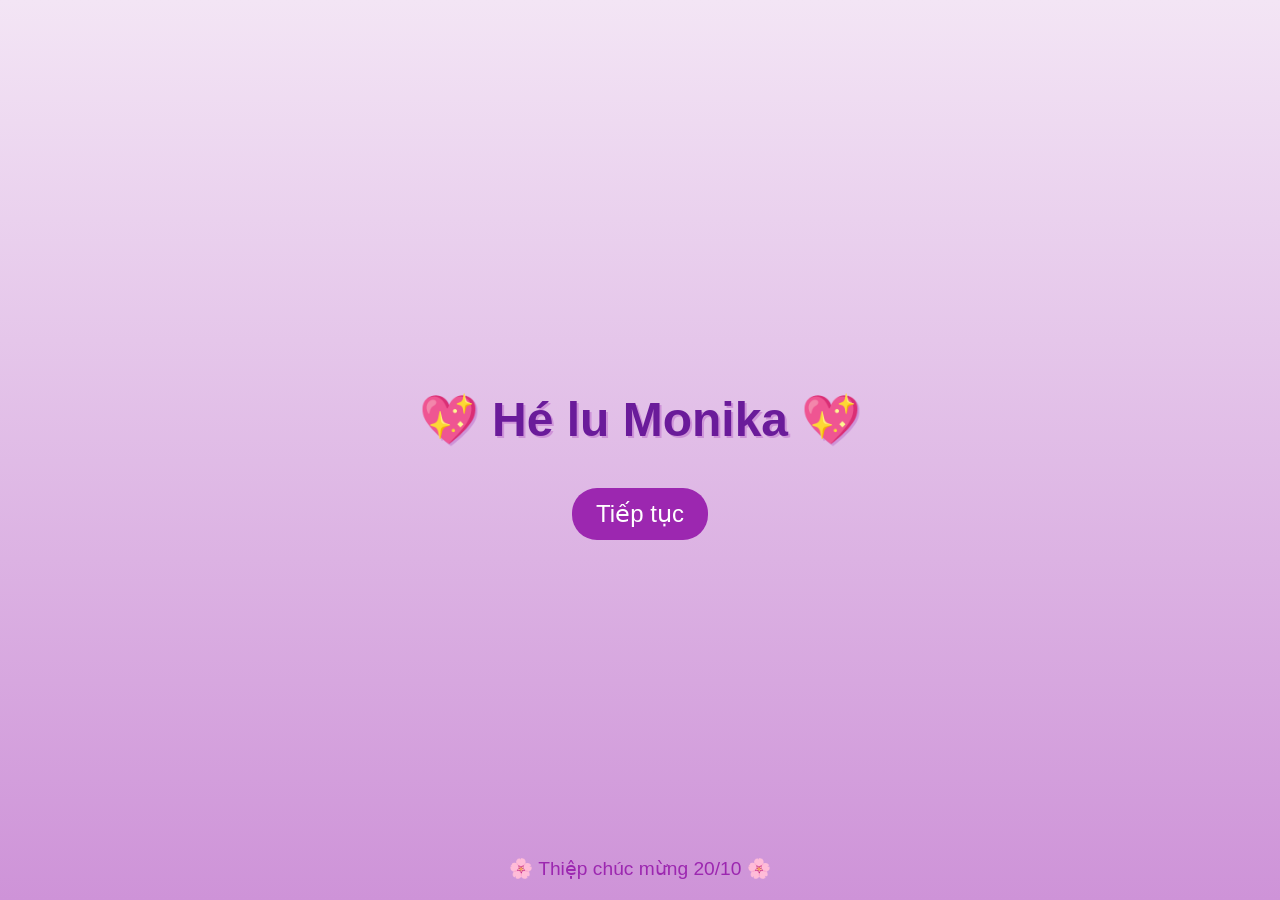
<file: index.html>
<!DOCTYPE html>
<html lang="vi">
<style>
  body {
    margin: 0;
    height: 100vh;
    display: flex;
    flex-direction: column;
    justify-content: center;
    align-items: center;
    background: linear-gradient(180deg, #f3e5f5, #ce93d8); /* nền tím nhạt */
    font-family: 'Poppins', sans-serif;
    overflow: hidden;
  }

  h1 {
    color: #6a1b9a; 
    font-size: 2.2em;
    margin-bottom: 20px;
    text-shadow: 2px 2px #ce93d8; 
    text-align: center;
  }

  input {
    padding: 12px 20px;
    border: 2px solid #9c27b0; 
    border-radius: 25px;
    font-size: 1.1em;
    outline: none;
    text-align: center;
    width: 260px;
    transition: 0.3s;
    background-color: #f8f0f8; 
  }

  input:focus {
    border-color: #7b1fa2;
    box-shadow: 0 0 10px #ce93d8;
  }

  button {
    margin-top: 20px;
    padding: 10px 30px;
    background: #9c27b0;
    color: rgb(255, 255, 255);
    font-size: 1.1em;
    border: none;
    border-radius: 25px;
    cursor: pointer;
    transition: 0.3s;
  }

  button:hover {
    background: #ba68c8; 
    transform: scale(1.1);
  }

  footer {
    position: absolute;
    bottom: 20px;
    color: #9c27b0;
    font-size: 0.9em;
  }

  .flower {
    position: fixed;
    top: -10px;
    color: #ce93d8; /* hoa màu tím nhạt */
    animation: fall linear forwards;
    z-index: 999;
    font-size: 22px;
    opacity: 0.8;
  }

  @keyframes fall {
    to {
      transform: translateY(110vh) rotate(360deg);
      opacity: 0;
    }
  }
</style>

<body>
  <h1 style="font-size: 3em;">💖 Hé lu Monika 💖</h1>
  <button onclick="goNext()" style="font-size: 1.5em; padding: 0.5em 1em;">Tiếp tục </button>

  <footer style="font-size: 1.2em;">🌸 Thiệp chúc mừng 20/10 🌸</footer>

  <script>
    function goNext() {
      const name = "Monika"; 
      localStorage.setItem("receiverName", name);
      window.location.href = "intro.html";
    }

    const flowers = ["🌸","🌷","🌺","💮","🌼"];
    setInterval(() => {
      const f = document.createElement("div");
      f.className = "flower";
      f.textContent = flowers[Math.floor(Math.random() * flowers.length)];
      f.style.left = Math.random() * 100 + "vw";
      f.style.animationDuration = 3 + Math.random() * 5 + "s";
      f.style.position = "fixed";   // chắc chắn rơi trên màn hình
      f.style.fontSize = (20 + Math.random() * 20) + "px"; // hoa cũng lớn hơn
      document.body.appendChild(f);
      setTimeout(() => f.remove(), 8000);
    }, 400);
  </script>
</body>

</html>
</file>
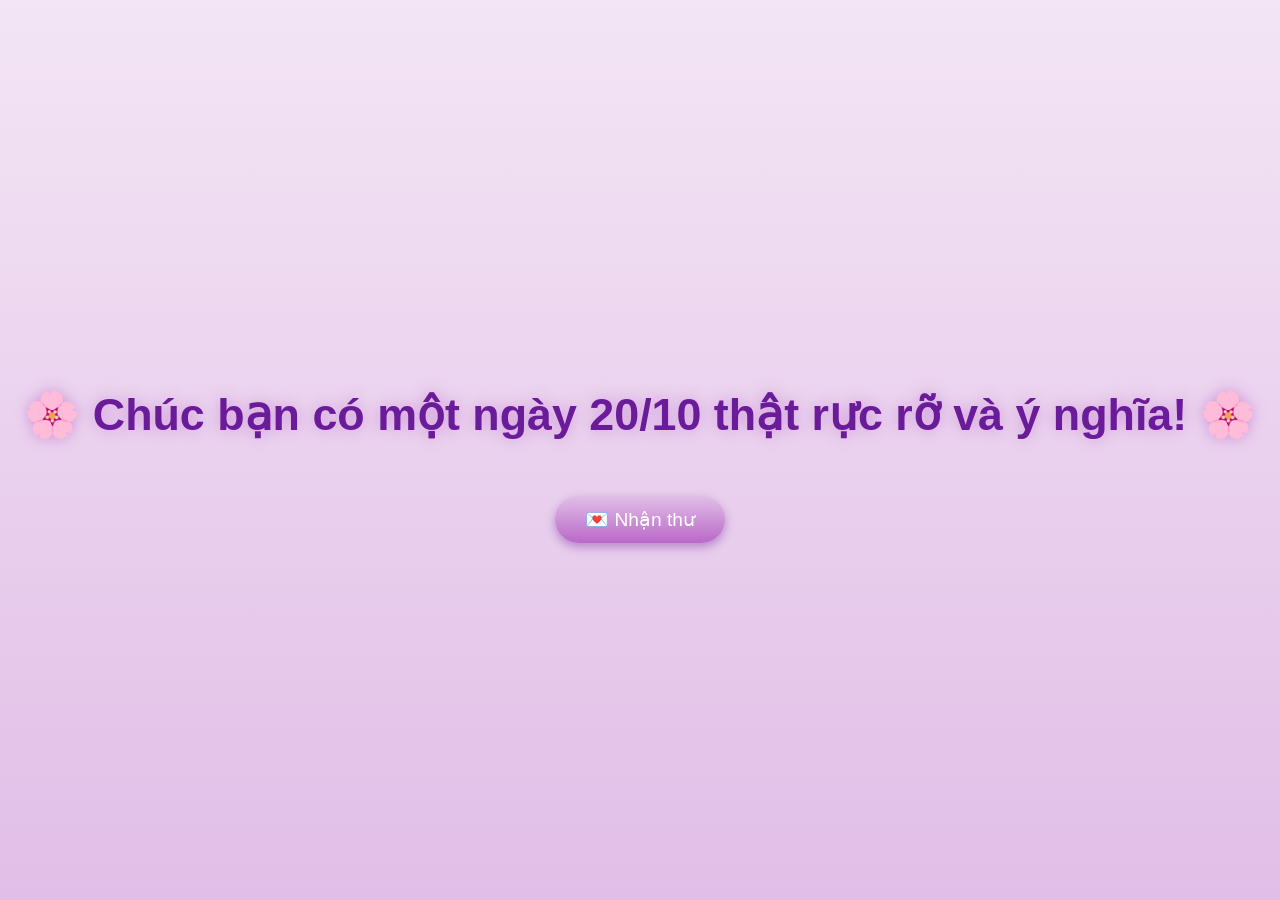
<file: intro.html>
<!DOCTYPE html>
<html lang="vi">
<head>
  <meta charset="UTF-8">
  <meta name="viewport" content="width=device-width, initial-scale=1.0">
  <title>Chúc mừng 20/10 💐</title>
  <style>
    body {
      margin: 0;
      height: 100vh;
      background: linear-gradient(180deg, #f3e5f5, #e1bee7); /* tím nhạt → tím dịu */
      display: flex;
      flex-direction: column;
      justify-content: center;
      align-items: center;
      overflow: hidden;
      font-family: 'Poppins', sans-serif;
    }

    h1 {
      color: #6a1b9a; /* tím đậm */
      font-size: 2.8em;
      text-align: center;
      text-shadow: 0 0 15px #ce93d8; /* glow tím nhạt */
      animation: glow 2s infinite alternate;
    }

    @keyframes glow {
      from { text-shadow: 0 0 5px #ce93d8; }
      to { text-shadow: 0 0 20px #ab47bc, 0 0 30px #ba68c8; } /* glow tím sáng */
    }

    button {
      margin-top: 25px;
      background: linear-gradient(180deg, #e1bee7, #ba68c8); /* gradient tím dịu → tím vừa */
      color: white;
      font-size: 1.2em;
      border: none;
      padding: 12px 30px;
      border-radius: 30px;
      cursor: pointer;
      transition: 0.3s;
      box-shadow: 0 4px 10px rgba(106, 27, 154, 0.4);
    }

    button:hover {
      transform: scale(1.1);
      background: #ab47bc; /* tím sáng khi hover */
    }

    .flower {
      position: fixed;
      top: -10px;
      color: #ce93d8; /* hoa rơi tím nhạt */
      animation: fall linear forwards;
      z-index: 999;
      font-size: 20px;
      opacity: 0.8;
    }

    @keyframes fall {
      to {
        transform: translateY(110vh) rotate(360deg);
        opacity: 0;
      }
    }
  </style>

</head>
<body>
  <h1 id="greeting"></h1>
  <button onclick="gotoLetter()">💌 Nhận thư</button>

  <audio autoplay loop>
    <source src="https://cdn.pixabay.com/download/audio/2023/01/23/audio_c2bbf8ce10.mp3?filename=happy-inspirational-background-music-134441.mp3" type="audio/mp3">
  </audio>

  <script>
    // Lấy tên từ localStorage
    const name = localStorage.getItem("receiverName") || "bạn";
    document.getElementById("greeting").textContent = `🌸 Chúc ${name} có một ngày 20/10 thật rực rỡ và ý nghĩa! 🌸`;

    function gotoLetter() {
      window.location.href = "letter.html";
    }

    // Hoa rơi
    const flowers = ["🌸","💮","🌺","🌷","🌹","🌼"];
    setInterval(() => {
      const f = document.createElement("div");
      f.className = "flower";
      f.textContent = flowers[Math.floor(Math.random() * flowers.length)];
      f.style.left = Math.random() * 100 + "vw";
      f.style.animationDuration = 3 + Math.random() * 5 + "s";
      document.body.appendChild(f);
      setTimeout(() => f.remove(), 8000);
    }, 300);
  </script>
</body>
</html>
</file>
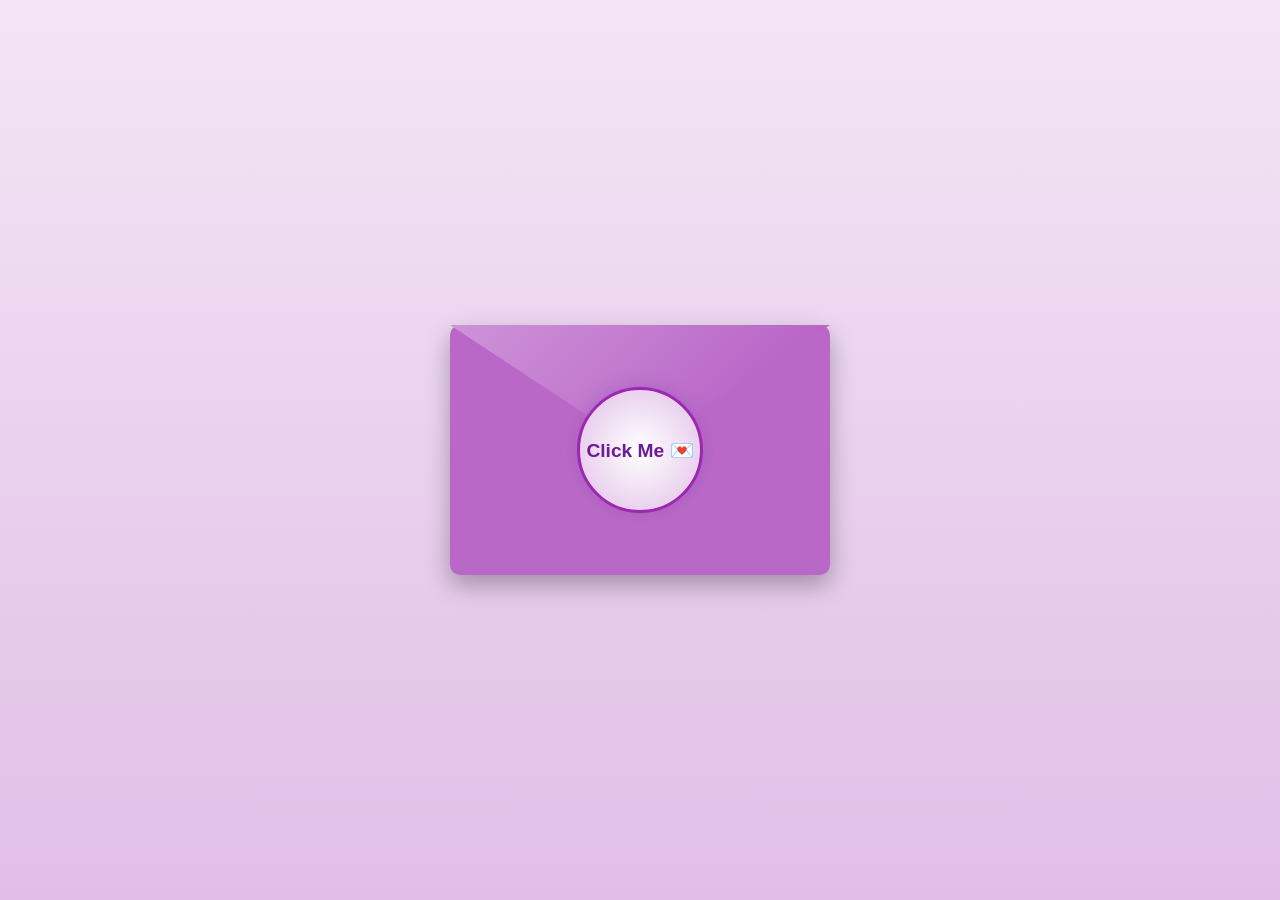
<file: letter.html>
<!DOCTYPE html>
<html lang="vi">
<head>
  <meta charset="UTF-8">
  <meta name="viewport" content="width=device-width, initial-scale=1.0">
  <title>Lá thư 20/10 💌</title>
  <style>
    body {
      margin: 0;
      height: 100vh;
      display: flex;
      justify-content: center;
      align-items: center;
      background: linear-gradient(180deg, #f3e5f5, #e1bee7); /* tím nhạt → tím dịu */
      font-family: 'Poppins', sans-serif;
      overflow: hidden;
    }

    .envelope {
      position: relative;
      width: 380px;
      height: 250px;
      background: #ba68c8; /* tím vừa */
      border-radius: 10px;
      box-shadow: 0 10px 25px rgba(0,0,0,0.3);
      cursor: pointer;
      overflow: visible;
      display: flex;
      justify-content: center;
      align-items: center;
      perspective: 1000px;
    }

    .envelope::before {
      content: "";
      position: absolute;
      top: 0;
      left: 0;
      width: 100%;
      height: 100%;
      background: linear-gradient(135deg, #ce93d8, #ab47bc); /* gradient tím */
      clip-path: polygon(0 0, 100% 0, 50% 50%);
      z-index: 3;
      transform-origin: top;
      transition: transform 1.2s ease;
    }

    .click-circle {
      position: absolute;
      width: 120px;
      height: 120px;
      background: radial-gradient(circle, #fff, #e1bee7); /* tím nhạt nền */
      border: 3px solid #9c27b0; /* tím đậm viền */
      border-radius: 50%;
      display: flex;
      align-items: center;
      justify-content: center;
      font-weight: bold;
      color: #6a1b9a; /* chữ tím đậm */
      font-size: 1.2em;
      text-shadow: 1px 1px 2 rgba(255,255,255,0.8);
      box-shadow: 0 0 15px rgba(155, 89, 182,0.6);
      z-index: 5;
      animation: pulse 1.5s infinite;
      transition: opacity 0.8s ease, transform 0.8s ease;
    }

    @keyframes pulse {
      0% { transform: scale(1); }
      50% { transform: scale(1.1); }
      100% { transform: scale(1); }
    }

    .open .click-circle {
      opacity: 0;
      transform: scale(0);
      pointer-events: none;
    }

    .letter {
      position: absolute;
      top: 50%;
      left: 50%;
      width: 85%;
      height: 85%;
      background: #f3e5f5; /* nền letter tím nhạt */
      border-radius: 10px;
      box-shadow: 0 6px 14px rgba(155, 89, 182,0.6);
      text-align: left;
      box-sizing: border-box;
      border: 1.5px solid #ce93d8;
      opacity: 0;
      transform: translate(-50%, -50%);
      transition: transform 1.4s ease, opacity 1.4s ease;
      z-index: 2;
      overflow: hidden;
    }

    .open .letter {
      opacity: 1;
      transform: translate(-50%, -130%);
      z-index: 10;
      overflow-y: auto;
    }

    .open::before {
      transform: rotateX(-180deg);
      z-index: 1;
    }

    .header {
      position: sticky;
      top: 0;
      height: 33%;
      background: linear-gradient(180deg, #e1bee7, #ce93d8); /* tím gradient */
      border-bottom: 2px solid #ab47bc;
      border-radius: 8px 8px 20px 20px;
      display: flex;
      align-items: center;
      justify-content: center;
      flex-direction: column;
      box-shadow: 0 2px 10px rgba(155, 89, 182,0.4);
      z-index: 10;
    }

    .header h2 {
      color: #6a1b9a; /* chữ tím đậm */
      font-size: 1.6em;
      text-align: center;
      margin: 0;
      padding: 10px 0;
    }

    .line {
      width: 60%;
      height: 2px;
      background: #ab47bc;
      border-radius: 2px;
    }

    .text {
      color: #4a148c; /* tím đậm hơn */
      font-size: 1em;
      line-height: 1.6;
      white-space: pre-line;
      opacity: 0;
      transform: translateY(20px);
      transition: opacity 1s ease, transform 1s ease;
      padding: 20px;
      padding-top: 40px;
      position: relative;
      z-index: 1;
    }

    .showText {
      opacity: 1;
      transform: translateY(0);
    }

    /* Nút Trang tiếp */
    .next-btn {
      position: absolute;
      bottom: 50px;
      left: 50%;
      transform: translateX(-50%);
      background: #9c27b0; /* tím đậm */
      color: white;
      border: none;
      padding: 12px 30px;
      border-radius: 30px;
      cursor: pointer;
      font-size: 1.05em;
      box-shadow: 0 5px 15px rgba(0,0,0,0.2);
      transition: 0.3s;
      display: none;
      z-index: 20;
    }

    .next-btn:hover {
      background: #ab47bc;
      transform: translateX(-50%) scale(1.1);
    }

    .letter::-webkit-scrollbar {
      width: 6px;
    }
    .letter::-webkit-scrollbar-thumb {
      background: #ce93d8;
      border-radius: 10px;
    }

    .flower {
      position: fixed;
      top: -10px;
      color: #ce93d8; /* hoa rơi tím nhạt */
      animation: fall linear forwards;
      z-index: 999;
      font-size: 22px;
      opacity: 0.8;
    }

    @keyframes fall {
      to {
        transform: translateY(110vh) rotate(360deg);
        opacity: 0;
      }
    }
  </style>

</head>
<body>
  <div class="envelope" id="envelope" onclick="openLetter()">
    <div class="click-circle">Click Me 💌</div>
    <div class="letter" id="letter">
      <div class="header">
        <h2>💌 Lời chúc gửi đến bạn 💌</h2>
        <div class="line"></div>
      </div>
      <div class="text" id="text"></div>
    </div>
  </div>

  <!-- Nút Trang tiếp -->
  <button class="next-btn" id="next" onclick="nextPage()">Trang tiếp ➜</button>

  <audio autoplay loop>
    <source src="https://cdn.pixabay.com/download/audio/2022/03/15/audio_50f48e17ef.mp3?filename=romantic-piano-background-music-2049.mp3" type="audio/mp3">
  </audio>

  <script>
    const messages = [
  `🌸 Hôm nay gió nhẹ trời trong,
Chúc bạn hạnh phúc, má hồng tươi xinh 🌷
Công việc suôn sẻ hết mình,
Cười tươi như nắng bình minh mỗi ngày ☀️

💐 Bạn tôi xinh đẹp, đảm đang,
Giỏi giang, duyên dáng – ngàn vàng chẳng mua 💎
Bao năm gắn bó sớm trưa,
Thêm ngày Phụ nữ – chúc vừa đủ vui 😘

🎁 Niềm vui cứ đến ngập tràn,
Áo hoa rực rỡ, môi son rạng ngời 💋
Chúc bạn trẻ mãi – yêu đời,
Tươi như hoa nở – xinh tươi suốt đời 🌼`
];

    function openLetter() {
      const env = document.getElementById("envelope");
      const text = document.getElementById("text");
      env.classList.add("open");

      const name = localStorage.getItem("receiverName") || "bạn";
      const msg = `${name} thân mến,\n\n${messages[Math.floor(Math.random() * messages.length)]}\n\n💌 Chúc bạn 20/10 thật đáng yêu và tràn ngập yêu thương! 💕\n\nKý tên: Người gửi bí mật 💞`;
      text.textContent = msg;

      setTimeout(() => text.classList.add("showText"), 1000);
      document.getElementById("next").style.display = "block";
    }

    // 👉 Hàm chuyển trang có hiệu ứng mờ dần
    function nextPage() {
      document.body.style.transition = "all 1.2s ease";
      document.body.style.opacity = "0";
      document.body.style.transform = "translateY(-50px)";
      setTimeout(() => window.location.href = "flower_w_heart.html", 1200);
    }

    // Hiệu ứng hoa rơi
    const flowers = ["🌸","🌷","🌺","💮","🌼"];
    setInterval(() => {
      const f = document.createElement("div");
      f.className = "flower";
      f.textContent = flowers[Math.floor(Math.random() * flowers.length)];
      f.style.left = Math.random() * 100 + "vw";
      f.style.animationDuration = 3 + Math.random() * 5 + "s";
      document.body.appendChild(f);
      setTimeout(() => f.remove(), 8000);
    }, 400);
  </script>
</body>
</html>
</file>
